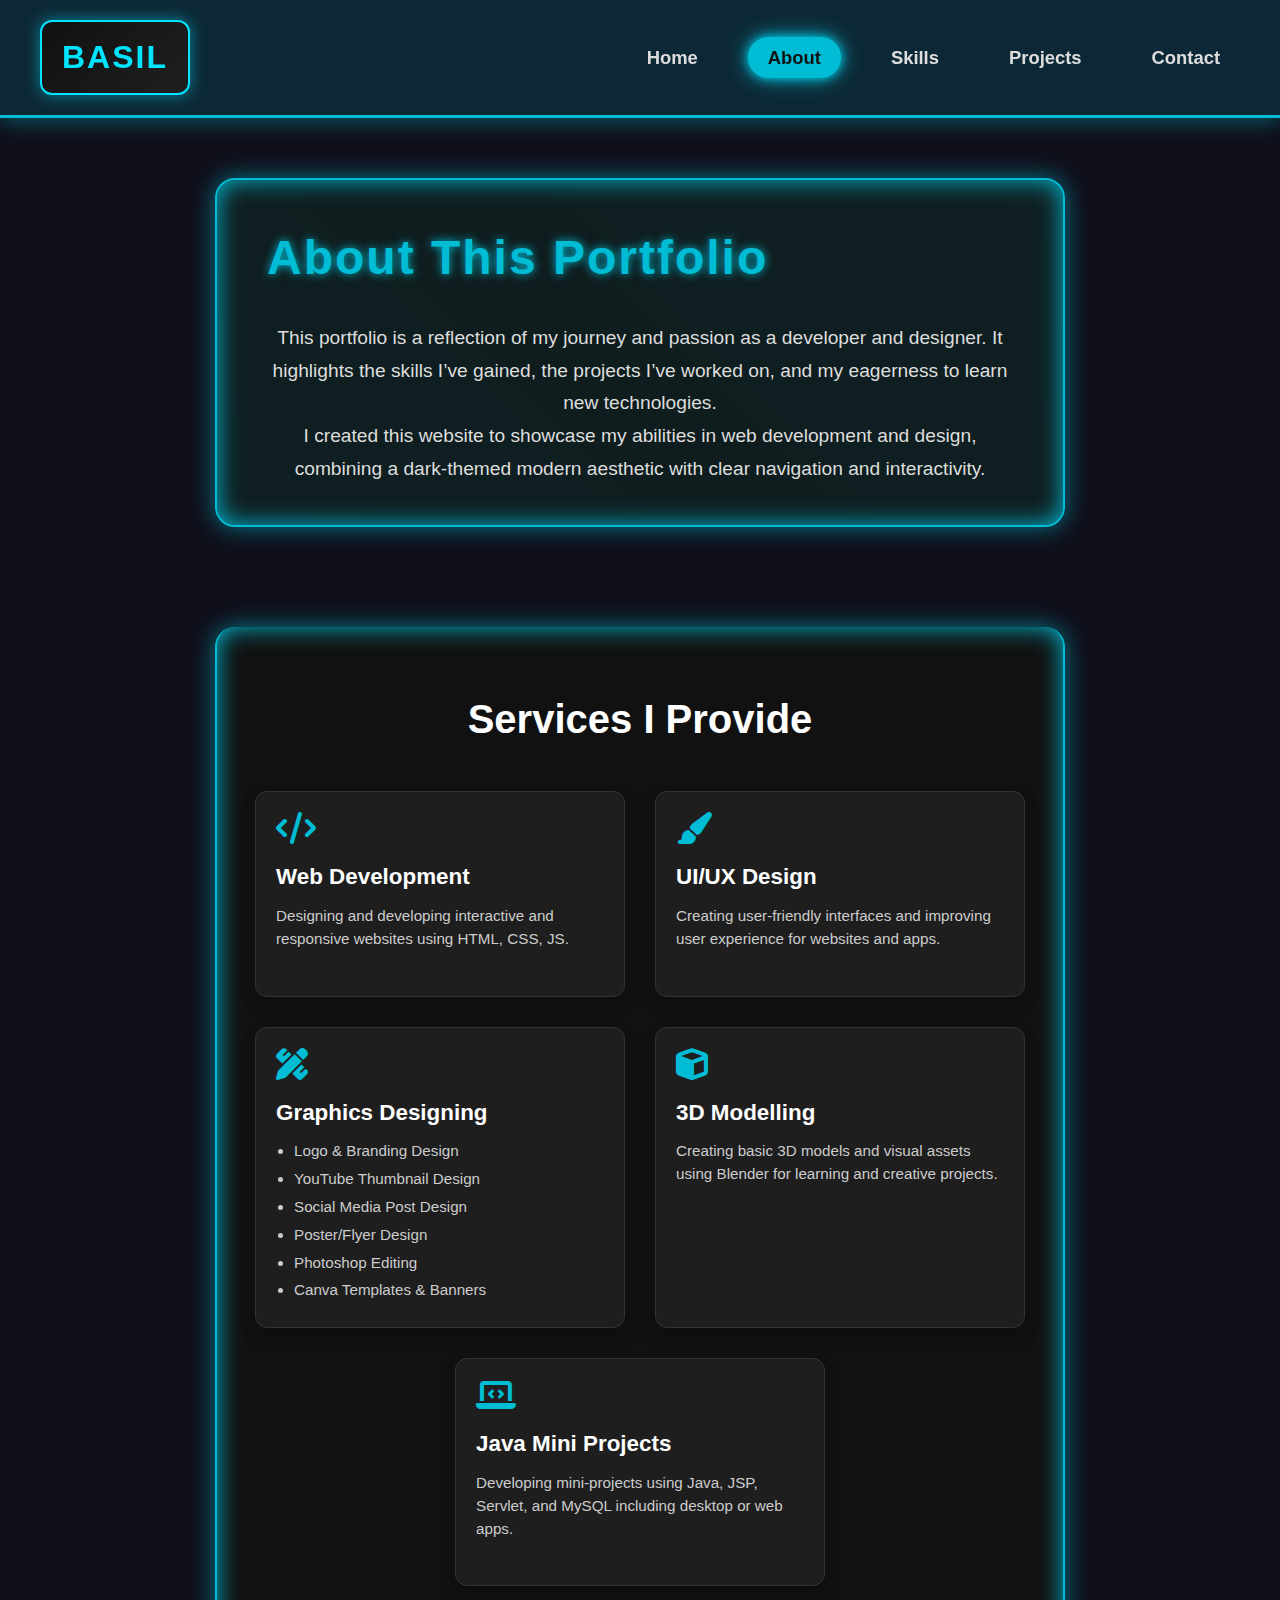
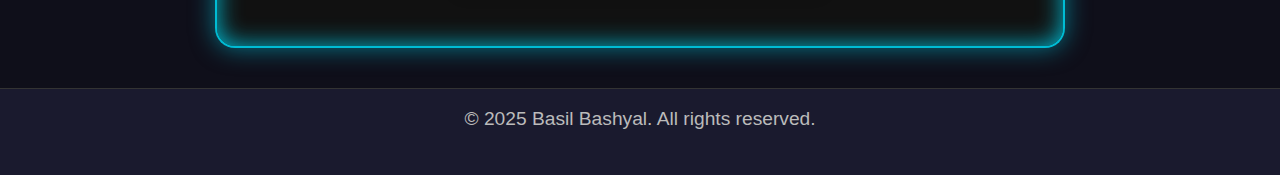
<file: HtmlCssJs/about.html>
<!DOCTYPE html>
<html lang="en">
<head>
  <meta charset="UTF-8" />
  <meta name="viewport" content="width=device-width, initial-scale=1.0"/>
  <title>About - Basil Bashyal</title>
  <link rel="stylesheet" href="style.css" />
  <link rel="stylesheet" href="https://cdnjs.cloudflare.com/ajax/libs/font-awesome/6.5.0/css/all.min.css">

</head>
<body class="dark-theme">
  <header>
    <div class="logo">Basil</div>
    <nav>
      <ul class="nav-links">
        <li><a href="index.html">Home</a></li>
        <li><a href="about.html" class="active">About</a></li>
        <li><a href="skills.html">Skills</a></li>
        <li><a href="projects.html">Projects</a></li>
        <li><a href="contact.html">Contact</a></li>
      </ul>
    </nav>
  </header>

  <section class="about-section">
    <h1>About This Portfolio</h1>
    <p>This portfolio is a reflection of my journey and passion as a developer and designer. It highlights the skills I’ve gained, the projects I’ve worked on, and my eagerness to learn new technologies.</p>
    <p>I created this website to showcase my abilities in web development and design, combining a dark-themed modern aesthetic with clear navigation and interactivity.</p>
  </section>
<section class="services">
  <h2>Services I Provide</h2>
  <div class="services-list">
    <div class="service-card">
      <i class="fas fa-code"></i>
      <h3>Web Development</h3>
      <p>Designing and developing interactive and responsive websites using HTML, CSS, JS.</p>
    </div>
    <div class="service-card">
      <i class="fas fa-paint-brush"></i>
      <h3>UI/UX Design</h3>
      <p>Creating user-friendly interfaces and improving user experience for websites and apps.</p>
    </div>
    <div class="service-card">
      <i class="fas fa-pencil-ruler"></i>
      <h3>Graphics Designing</h3>
      <ul>
        <li>Logo & Branding Design</li>
        <li>YouTube Thumbnail Design</li>
        <li>Social Media Post Design</li>
        <li>Poster/Flyer Design</li>
        <li>Photoshop Editing</li>
        <li>Canva Templates & Banners</li>
      </ul>
    </div>
    <div class="service-card">
      <i class="fas fa-cube"></i>
      <h3>3D Modelling</h3>
      <p>Creating basic 3D models and visual assets using Blender for learning and creative projects.</p>
    </div>
    <div class="service-card">
      <i class="fas fa-laptop-code"></i>
      <h3>Java Mini Projects</h3>
      <p>Developing mini-projects using Java, JSP, Servlet, and MySQL including desktop or web apps.</p>
    
    
    </div>
  </div>
</section>

  <footer>
    <p>&copy; 2025 Basil Bashyal. All rights reserved.</p>
  </footer>
</body>
</html>
</file>
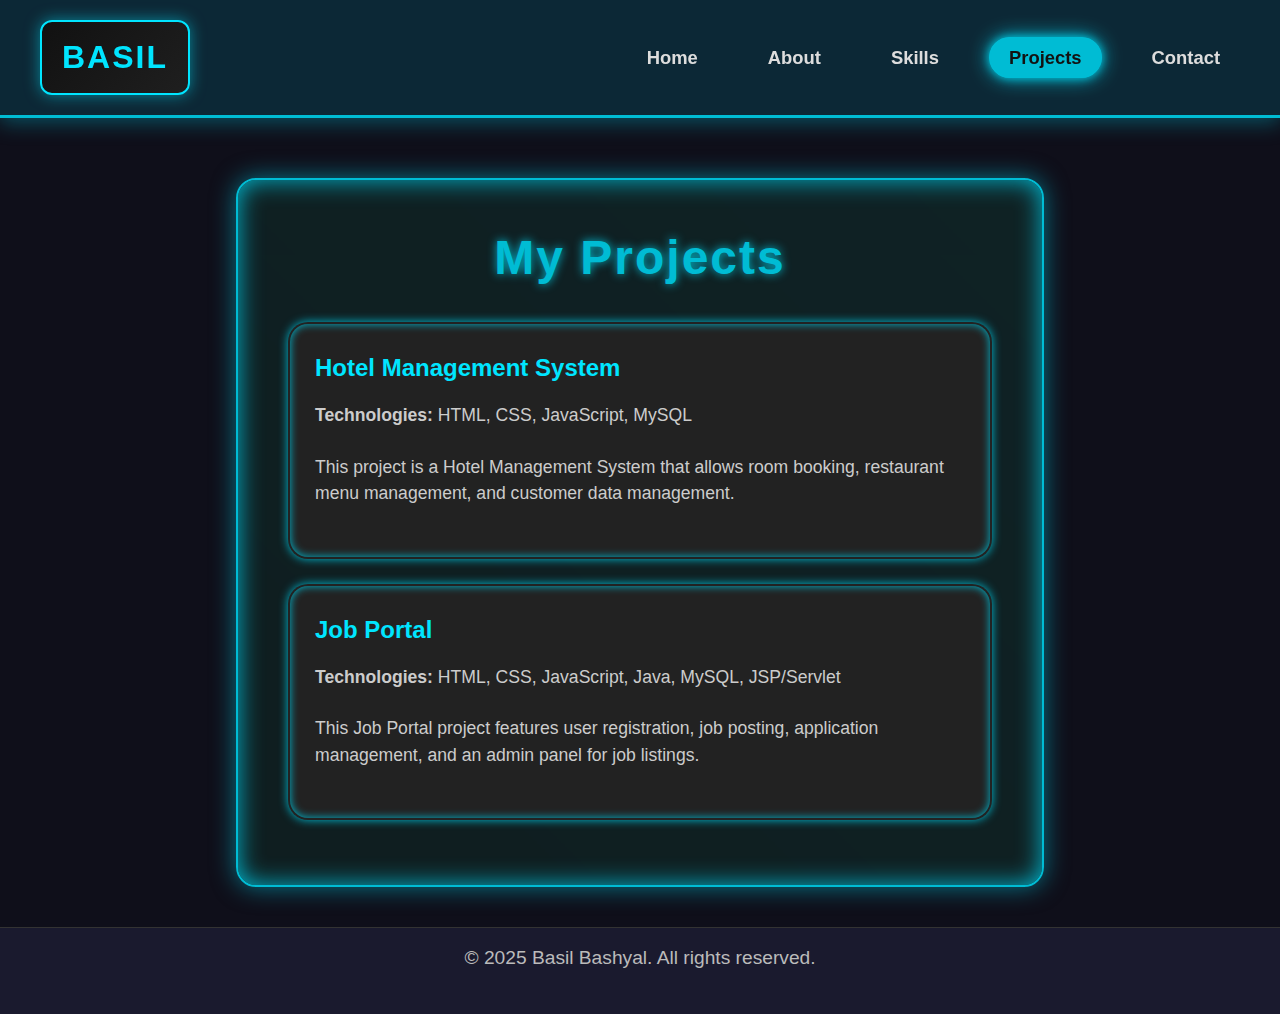
<file: HtmlCssJs/projects.html>
<!DOCTYPE html>
<html lang="en">
<head>
  <meta charset="UTF-8" />
  <meta name="viewport" content="width=device-width, initial-scale=1.0"/>
  <title>Projects - Basil Bashyal</title>
  <link rel="stylesheet" href="style.css" />
</head>
<body class="dark-theme">
  <header>
    <div class="logo">Basil</div>
    <nav>
      <ul class="nav-links">
        <li><a href="index.html">Home</a></li>
        <li><a href="about.html">About</a></li>
        <li><a href="skills.html">Skills</a></li>
        <li><a href="projects.html" class="active">Projects</a></li>
        <li><a href="contact.html">Contact</a></li>
      </ul>
    </nav>
  </header>

  <section class="projects-section">
    <h1>My Projects</h1>

    <div class="project-card">
      <h2>Hotel Management System</h2>
      <p><strong>Technologies:</strong> HTML, CSS, JavaScript, MySQL</p>
      <p>This project is a Hotel Management System that allows room booking, restaurant menu management, and customer data management.</p>
    </div>

    <div class="project-card">
      <h2>Job Portal</h2>
      <p><strong>Technologies:</strong> HTML, CSS, JavaScript, Java, MySQL, JSP/Servlet</p>
      <p>This Job Portal project features user registration, job posting, application management, and an admin panel for job listings.</p>
    </div>
  </section>

  <footer>
    <p>&copy; 2025 Basil Bashyal. All rights reserved.</p>
  </footer>
</body>
</html>
</file>
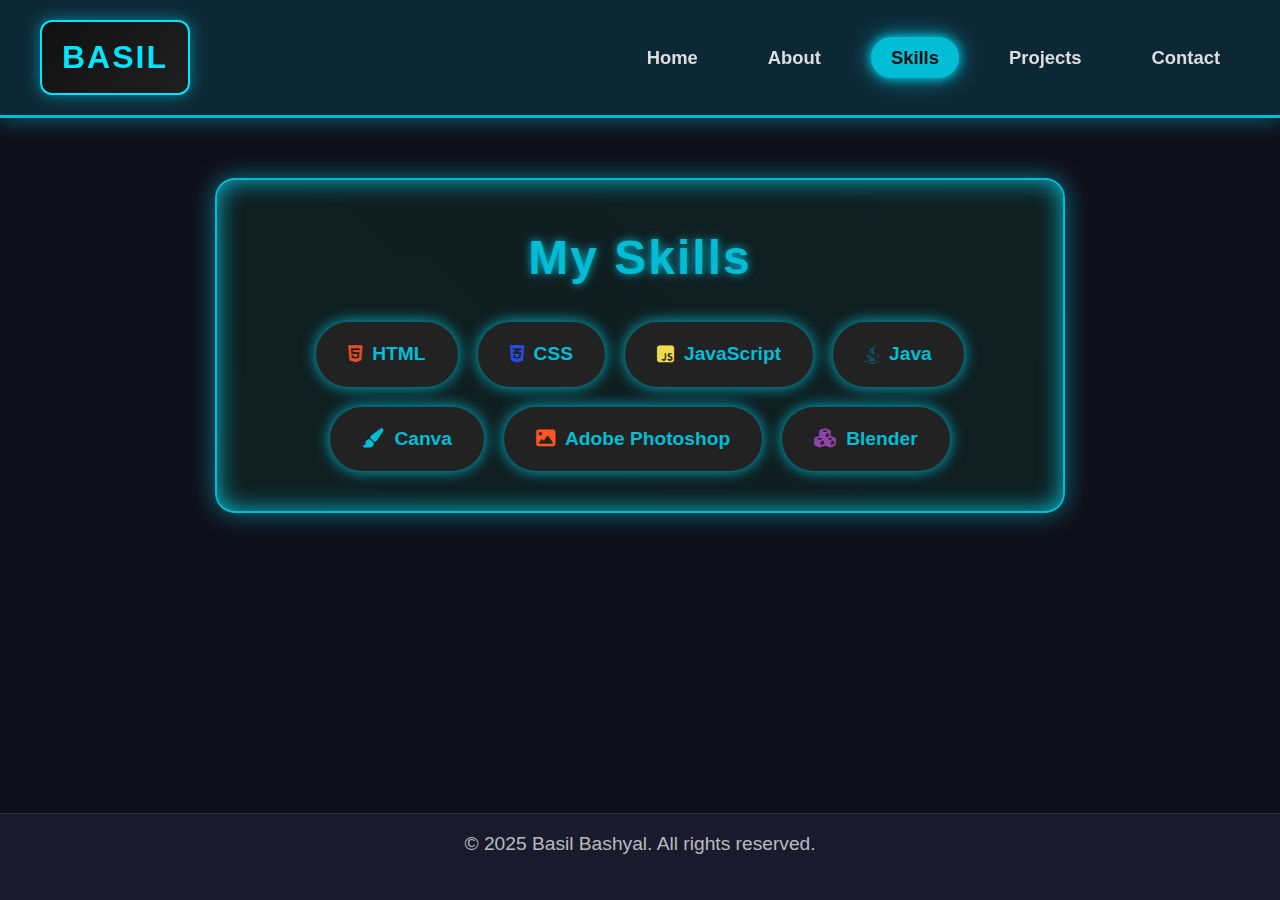
<file: HtmlCssJs/skills.html>
<!DOCTYPE html>
<html lang="en">
<head>
  <meta charset="UTF-8" />
  <meta name="viewport" content="width=device-width, initial-scale=1.0"/>
  <title>Skills - Basil Bashyal</title>
  <link rel="stylesheet" href="style.css" />
  <link
    rel="stylesheet"
    href="https://cdnjs.cloudflare.com/ajax/libs/font-awesome/6.4.0/css/all.min.css"
  />
</head>
<body class="dark-theme">
  <header>
    <div class="logo">Basil</div>
    <nav>
      <ul class="nav-links">
        <li><a href="index.html">Home</a></li>
        <li><a href="about.html">About</a></li>
        <li><a href="skills.html" class="active">Skills</a></li>
        <li><a href="projects.html">Projects</a></li>
        <li><a href="contact.html">Contact</a></li>
      </ul>
    </nav>
  </header>

  <section class="skills-section">
    <h1>My Skills</h1>
    <ul class="skills">
  <li><i class="fab fa-html5" style="color:#e34c26;"></i> HTML</li>
  <li><i class="fab fa-css3-alt" style="color:#264de4;"></i> CSS</li>
  <li><i class="fab fa-js-square" style="color:#f0db4f;"></i> JavaScript</li>
  <li><i class="fab fa-java" style="color:#007396;"></i> Java</li>
  <li><i class="fas fa-paint-brush" style="color:#00bcd4;"></i> Canva</li>
  <li><i class="fas fa-image" style="color:#ff5722;"></i> Adobe Photoshop</li>
  <li><i class="fas fa-cubes" style="color:#8e44ad;"></i> Blender</li>
</ul>

  </section>

  <footer>
    <p>&copy; 2025 Basil Bashyal. All rights reserved.</p>
  </footer>
</body>
</html>
</file>
<file: HtmlCssJs/style.css>
/* Reset */
* {
  margin: 0;
  padding: 0;
  box-sizing: border-box;
}

/* Body and Dark Theme */
body.dark-theme {
  background: #0f0f1a url('https://www.transparenttextures.com/patterns/dark-mosaic.png') repeat;
  color: #ddd;
  font-family: 'Segoe UI', Tahoma, Geneva, Verdana, sans-serif;
  line-height: 1.6;
  min-height: 100vh;
  display: flex;
  flex-direction: column;
}

/* Header */
header {
  background: rgba(0, 188, 212, 0.15);
  backdrop-filter: blur(10px);
  border-bottom: 3px solid #00bcd4;
  padding: 20px 0;
  position: sticky;
  top: 0;
  z-index: 1000;
  box-shadow: 0 4px 20px rgba(0, 188, 212, 0.4);
  display: flex;
  justify-content: space-between;
  align-items: center;
  padding-left: 40px;
  padding-right: 40px;
}

/* Logo */
.logo {
  font-size: 2rem;
  font-weight: 800;
  color: #00e5ff;
  text-transform: uppercase;
  letter-spacing: 2px;
  display: flex;
  align-items: center;
  gap: 10px;
  padding: 10px 20px;
  background: linear-gradient(135deg, #111, #1f1f1f);
  border: 2px solid #00e5ff;
  border-radius: 12px;
  box-shadow: 0 0 15px rgba(0, 229, 255, 0.5);
  transition: all 0.3s ease;
}

.logo:hover {
  background: #00e5ff;
  color: #111;
  box-shadow: 0 0 25px #00e5ff;
}

.logo-icon {
  font-size: 1.8rem;
}


/* Navigation */
nav ul.nav-links {
  list-style: none;
  display: flex;
  gap: 30px;
}

nav ul.nav-links li a {
  font-weight: 600;
  font-size: 1.15rem;
  color: #ddd;
  text-decoration: none;
  padding: 8px 18px;
  border-radius: 25px;
  border: 2px solid transparent;
  transition: all 0.3s ease;
  box-shadow: 0 0 5px transparent;
  position: relative;
  overflow: hidden;
}

/* Hover and Active States */
nav ul.nav-links li a:hover,
nav ul.nav-links li a.active {
  color: #121212;
  background: #00bcd4;
  border-color: #00bcd4;
  box-shadow:
    0 0 8px #00bcd4,
    0 0 20px #00bcd4;
  font-weight: 700;
}

/* Sections */
section {
  max-width: 850px;
  margin: 60px auto 40px auto;
  background: rgba(18, 18, 18, 0.85);
  border-radius: 20px;
  padding: 40px 50px;
  box-shadow:
    inset 0 0 25px #00bcd4,
    0 0 25px rgba(0, 188, 212, 0.6);
  border: 2px solid #00bcd4;
  position: relative;
  overflow: hidden;
}

/* Glowing animated border */
section::before {
  content: "";
  position: absolute;
  top: -5px; left: -5px; right: -5px; bottom: -5px;
  background: linear-gradient(45deg, #00bcd4, #00838f, #00bcd4, #00e5ff);
  background-size: 400% 400%;
  animation: glowing 20s linear infinite;
  border-radius: 25px;
  filter: blur(6px);
  opacity: 0.7;
  z-index: -1;
}

@keyframes glowing {
  0% {
    background-position: 0 0;
  }
  100% {
    background-position: 400% 0;
  }
}

/* Home Section */
.home-section {
  text-align: center;
}

.profile-pic {
  width: 180px;
  height: 180px;
  border-radius: 50%;
  border: 4px solid #00bcd4;
  box-shadow:
    0 0 15px #00bcd4,
    inset 0 0 10px #00bcd4;
  object-fit: cover;
  margin: 0 auto 25px;
  transition: transform 0.4s ease;
  cursor: pointer;
}

.profile-pic:hover {
  transform: scale(1.1) rotate(5deg);
  box-shadow:
    0 0 30px #00e5ff,
    inset 0 0 15px #00e5ff;
}

/* Headings */
h1 {
  font-size: 3rem;
  color: #00bcd4;
  text-shadow: 0 0 10px #00bcd4;
  margin-bottom: 15px;
  letter-spacing: 2px;
}

.highlight {
  color: #00e5ff;
  font-weight: 900;
  text-shadow: 0 0 20px #00e5ff;
}

p {
  color: #bbb;
  font-size: 1.2rem;
  max-width: 650px;
  margin: 0 auto 25px;
}

/* Buttons */
.btn {
  background-color: #00bcd4;
  color: #121212;
  font-weight: 800;
  padding: 14px 35px;
  font-size: 1.3rem;
  border-radius: 50px;
  box-shadow: 0 0 20px #00bcd4;
  text-decoration: none;
  display: inline-block;
  transition: background-color 0.4s ease, transform 0.3s ease;
  cursor: pointer;
  border: none;
}

.btn:hover {
  background-color: #00e5ff;
  transform: scale(1.1);
  box-shadow: 0 0 35px #00e5ff;
}


.cv-button {
  display: inline-block;
  margin-top: 20px;
  padding: 12px 24px;
  background-color: #00adb5;
  color: #fff;
  font-size: 16px;
  font-weight: bold;
  border: none;
  border-radius: 30px;
  text-decoration: none;
  box-shadow: 0 5px 15px rgba(0, 173, 181, 0.3);
  transition: background-color 0.3s ease, transform 0.3s ease;
}

.cv-button:hover {
  background-color: #007b80;
  transform: translateY(-3px);
}




/* About Section */
.about-section h1 {
  margin-bottom: 25px;
}

.about-section p {
  font-size: 1.2rem;
  color: #ddd;
  line-height: 1.7;
  text-align: center;
  max-width: 800px;
  margin: 0 auto;
}

.services {
  padding: 40px 20px;
  background: var(--secondary-bg-color);
  border-top: 2px dashed var(--accent-color);
}

.services h2 {
  text-align: center;
  color: var(--accent-color);
  font-size: 2rem;
  margin-bottom: 30px;
}

.service-card {
  background: var(--card-bg-color);
  padding: 25px;
  border-radius: 12px;
  width: 250px; /* fixed width to align cards evenly */
  text-align: center;
  box-shadow: 0 0 15px rgba(0,0,0,0.15);
  transition: transform 0.3s ease;
}


@media (max-width: 768px) {
  .services-list {
    flex-direction: column;
    align-items: center;
  }

  .service-card {
    width: 100%;
  }
}



.services {
  padding: 60px 20px;
  text-align: center;
  background: var(--bg-color, #111);
  color: var(--text-color, #fff);
}

.services h2 {
  font-size: 2.5rem;
  margin-bottom: 40px;
}

.services-list {
  display: flex;
  flex-direction: row;
  flex-wrap: wrap;  /* Allows wrap on smaller screens */
  justify-content: center;
  gap: 30px;
}

.service-card {
  background: #1e1e1e;
  border: 1px solid #333;
  border-radius: 12px;
  padding: 20px;
  width: 370px;
  box-shadow: 0 8px 16px rgba(0,0,0,0.2);
  transition: transform 0.3s ease, box-shadow 0.3s ease;
  text-align: left;
}

.service-card:hover {
  transform: translateY(-10px);
  box-shadow: 0 10px 20px rgba(255, 255, 255, 0.1);
}

.service-card i {
  font-size: 2rem;
  margin-bottom: 15px;
  color: #00bcd4;
}

.service-card h3 {
  font-size: 1.4rem;
  margin-bottom: 10px;
  color: #fff;
}

.service-card p,
.service-card ul {
  font-size: 0.95rem;
  color: #ccc;
  line-height: 1.5;
}

.service-card ul {
  padding-left: 18px;
}

.service-card ul li {
  list-style-type: disc;
  margin-bottom: 5px;
}





/* Skills Section */
.skills-section h1 {
  text-align: center;
  margin-bottom: 25px;
}

.skills {
  list-style: none;
  display: flex;
  flex-wrap: wrap;
  justify-content: center;
  gap: 20px;
  padding: 0;
}

.skills li {
  background: #222;
  padding: 15px 30px;
  border-radius: 50px;
  font-weight: 700;
  font-size: 1.2rem;
  color: #00bcd4;
  box-shadow: 0 0 15px #00bcd4;
  cursor: default;
  transition: transform 0.3s ease, box-shadow 0.3s ease;
  display: flex;
  align-items: center;
  gap: 10px;
  border: 2px solid transparent;
}

.skills li:hover {
  transform: scale(1.1);
  box-shadow:
    0 0 25px #00e5ff,
    0 0 10px #00e5ff inset;
  border-color: #00e5ff;
}

/* You can add icons by using Unicode or include a font library like FontAwesome (optional) */

/* Projects Section */
.projects-section h1 {
  text-align: center;
  margin-bottom: 25px;
}

.project-card {
  background: #222;
  border-radius: 20px;
  padding: 25px;
  margin-bottom: 25px;
  box-shadow:
    0 0 10px #00bcd4,
    inset 0 0 8px #00bcd4;
  border: 2px solid transparent;
  transition: border-color 0.4s ease, box-shadow 0.4s ease;
}

.project-card:hover {
  border-color: #00e5ff;
  box-shadow:
    0 0 25px #00e5ff,
    inset 0 0 15px #00e5ff;
}

.project-card h2 {
  color: #00e5ff;
  margin-bottom: 15px;
}

.project-card p {
  font-size: 1.1rem;
  color: #ccc;
  line-height: 1.5;
}

/* Contact Section */
.contact-section h1 {
  text-align: center;
  margin-bottom: 30px;
}

.contact-section form {
  max-width: 600px;
  margin: 0 auto;
}

.contact-section label {
  display: block;
  margin-bottom: 8px;
  color: #bbb;
  font-weight: 600;
}

.contact-section input,
.contact-section textarea {
  width: 100%;
  padding: 15px 18px;
  margin-bottom: 22px;
  border-radius: 12px;
  border: 2px solid #333;
  background: #121212;
  color: #eee;
  font-size: 1.1rem;
  transition: border-color 0.3s ease;
  resize: none;
  box-shadow: inset 0 0 8px #111;
}

.contact-section input:focus,
.contact-section textarea:focus {
  border-color: #00e5ff;
  outline: none;
  box-shadow:
    0 0 8px #00e5ff,
    inset 0 0 10px #00e5ff;
}

.contact-section button {
  background: linear-gradient(90deg, #00bcd4, #00e5ff);
  border: none;
  padding: 15px 40px;
  border-radius: 50px;
  color: #121212;
  font-weight: 900;
  font-size: 1.2rem;
  cursor: pointer;
  box-shadow: 0 0 25px #00e5ff;
  transition: box-shadow 0.3s ease, transform 0.3s ease;
}

.contact-section button:hover {
  box-shadow:
    0 0 40px #00e5ff,
    0 0 60px #00bcd4;
  transform: scale(1.05);
}

/* Map */
.map-container iframe {
  border-radius: 20px;
  box-shadow:
    0 0 30px #00bcd4;
  width: 100%;
  height: 350px;
  border: none;
}

/* Footer */
footer {
  background: #1a1a2e;
  text-align: center;
  padding: 15px 0;
  font-size: 0.9rem;
  color: #888;
  margin-top: auto;
  border-top: 1px solid #333;
}

/* Responsive */
@media (max-width: 700px) {
  nav ul.nav-links {
    flex-direction: column;
    gap: 15px;
  }

  section {
    margin: 30px 15px;
    padding: 25px;
  }

 .skills li {
  background: #222;
  padding: 15px 30px;
  border-radius: 50px;
  font-weight: 700;
  font-size: 1.2rem;
  color: #00bcd4;
  box-shadow: 0 0 15px #00bcd4;
  cursor: default;
  transition: transform 0.3s ease, box-shadow 0.3s ease;
  display: flex;
  align-items: center;
  gap: 15px; /* more space between icon and text */
  border: 2px solid transparent;
}

/* Style the icons inside skills list */
.skills li i {
  font-size: 1.8rem;   /* bigger icons */
  color: inherit;      /* inherit the text color */
  transition: color 0.3s ease;
}

/* On hover, scale the entire list item and highlight icon */
.skills li:hover {
  transform: scale(1.1);
  box-shadow:
    0 0 25px #00e5ff,
    0 0 10px #00e5ff inset;
  border-color: #00e5ff;
}

.skills li:hover i {
  color: #00e5ff;  /* icon glow color */
}


  .btn {
    padding: 12px 28px;
    font-size: 1.1rem;
  }
}
</file>
